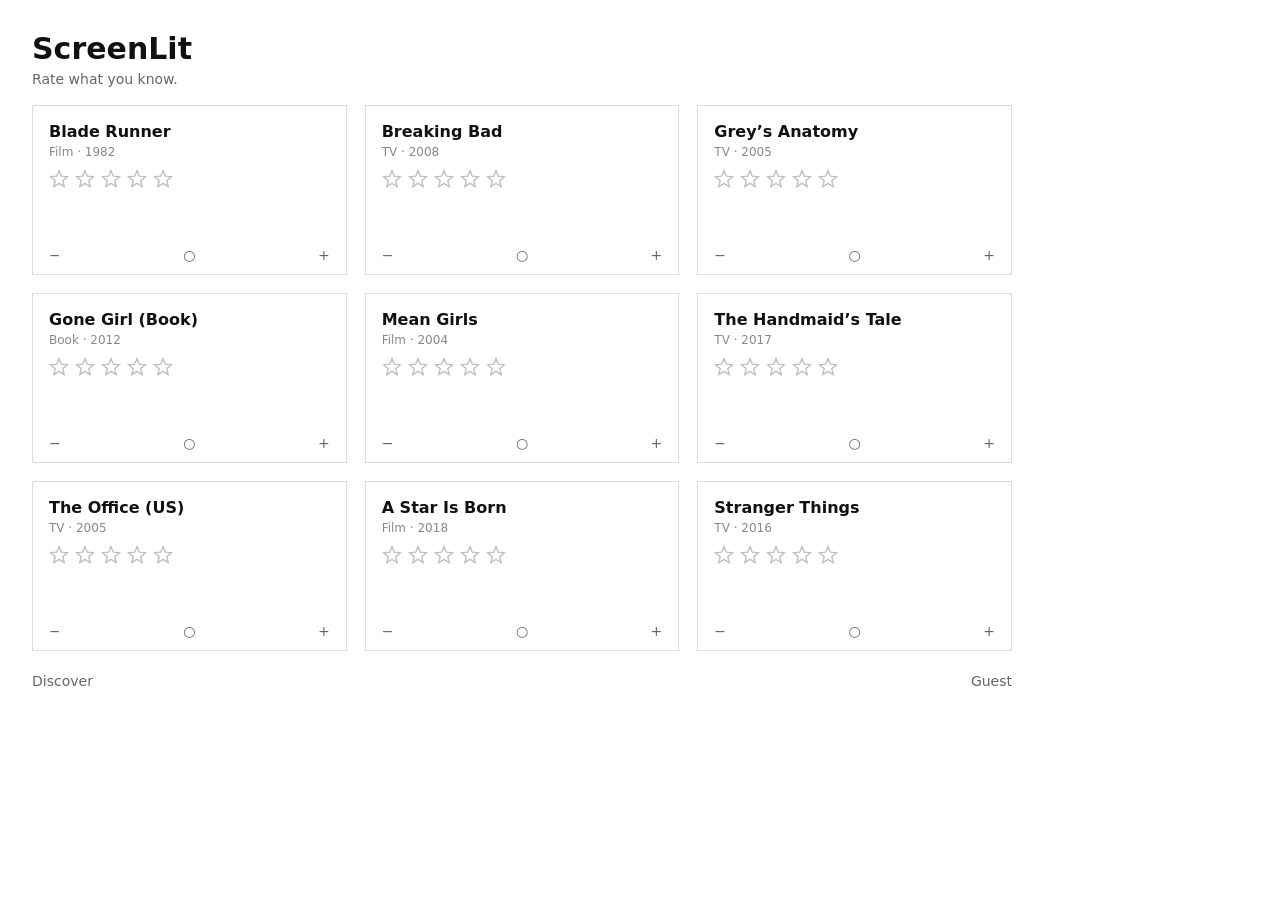
<file: index.html>
<!doctype html>
<html lang="en">
<head>
  <meta charset="utf-8" />
  <meta name="viewport" content="width=device-width,initial-scale=1" />
  <title>ScreenLit</title>
  <link rel="stylesheet" href="styles.css" />
</head>
<body>
  <header class="header">
    <div class="brand">ScreenLit</div>
    <div class="subtitle">Rate what you know.</div>
  </header>

  <main class="main">
    <div id="grid" class="grid" aria-label="Index grid"></div>

    <div class="nav">
      <a class="navlink" href="discover.html">Discover</a>
      <a class="navlink" id="slMode" href="entry.html?return=index">Mode</a>
    </div>
  </main>

  <script src="globals.js"></script>
  <script src="catalog.js"></script>
  <script src="storage.js"></script>
  <script src="mode_sync.js"></script>
  <script src="pools.js?v=sl314_pool1"></script>
  <script src="aggregate.js?v=sl314_aggwrite1"></script>
  <script src="index.js"></script>
  <script src="backend_hook.js"></script>
</body>
</html>
</file>
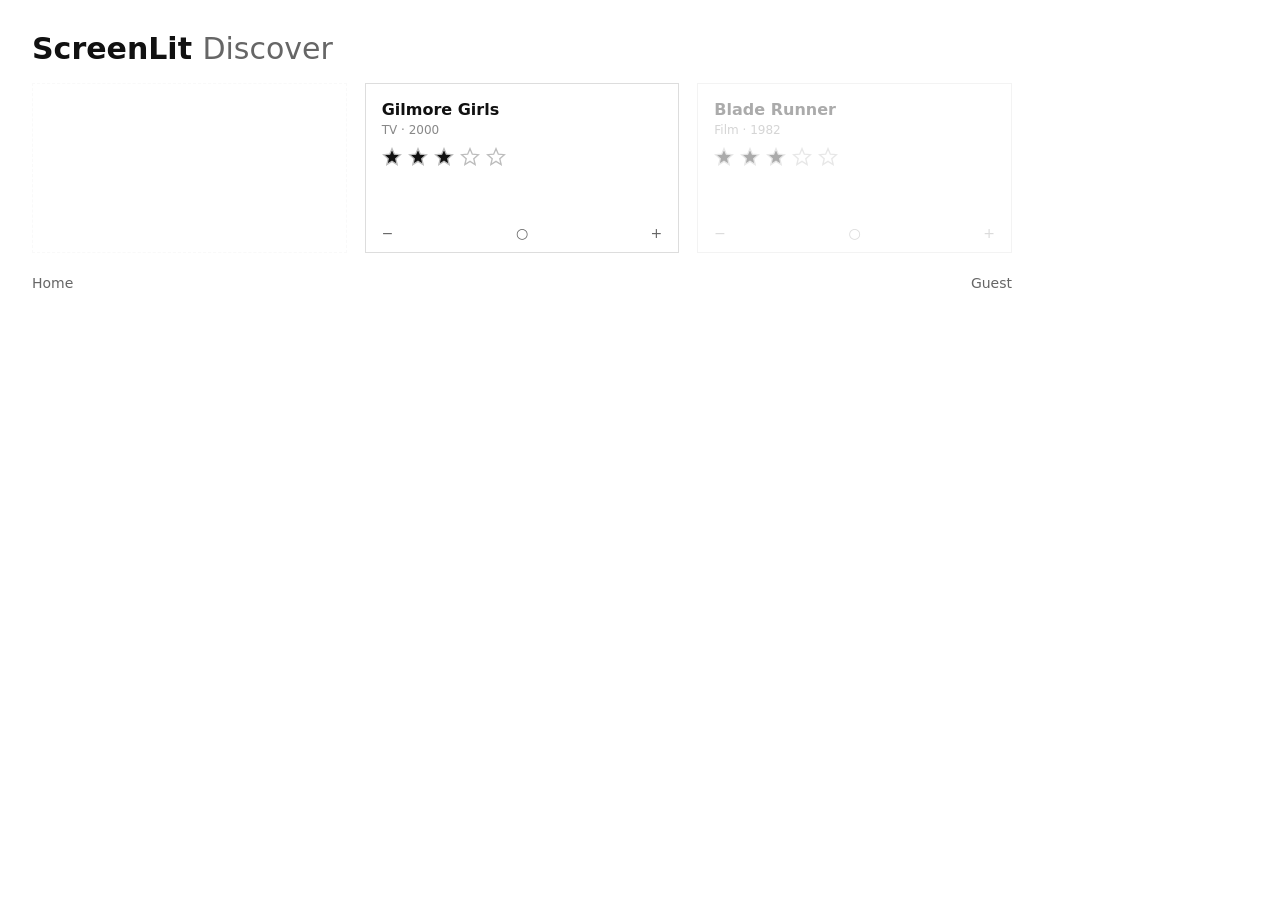
<file: discover.html>
<!doctype html>
<html lang="en">
<head>
  <meta charset="utf-8" />
  <meta name="viewport" content="width=device-width,initial-scale=1" />
  <title>ScreenLit Discover</title>
  <link rel="stylesheet" href="styles.css?v=clean_discover_1" />
  <style id="slFooterKill">
    /* Hard rule: footer contains ONLY Home (left) and Mode (right). */
    #slFooterNuke{
      display:flex;
      justify-content:space-between;
      align-items:center;
      width:100%;
    }
    /* Hide any injected/accidental footer children beyond the two anchors. */
    #slFooterNuke > :not(#slHome):not(#slMode){
      display:none !important;
    }
    /* If a script injects pseudo-elements, kill them too. */
    #slFooterNuke *::before,
    #slFooterNuke *::after{
      content:none !important;
    }
  </style>
</head>
<body>
  <header class="header">
    <div class="brand">ScreenLit <span class="brandSub">Discover</span></div>
  </header>

  <main class="main">
    <div id="conveyor" class="conveyor" aria-label="Discover conveyor"></div>

    <div class="nav" id="slFooterNuke">
      <a class="navlink" id="slHome" href="index.html">Home</a>
      <a class="navlink" id="slMode" href="entry.html?return=discover">Mode</a>
    </div>
  </main>

  <script src="globals.js"></script>
  <script src="catalog.js?v=clean_discover_1"></script>
  <script src="storage.js?v=clean_discover_1"></script>
  <script src="mode_sync.js"></script>
  <script src="pools.js?v=clean_discover_1"></script>
  <script src="graph_seed.js?v=clean_discover_1"></script>
  <script src="graph.js?v=clean_discover_1"></script>
  <script src="discover.js?v=clean_discover_1"></script>
  <script src="wormhole.js?v=clean_discover_1"></script>
  <script src="backend_hook.js"></script>
</body>
</html>
</file>
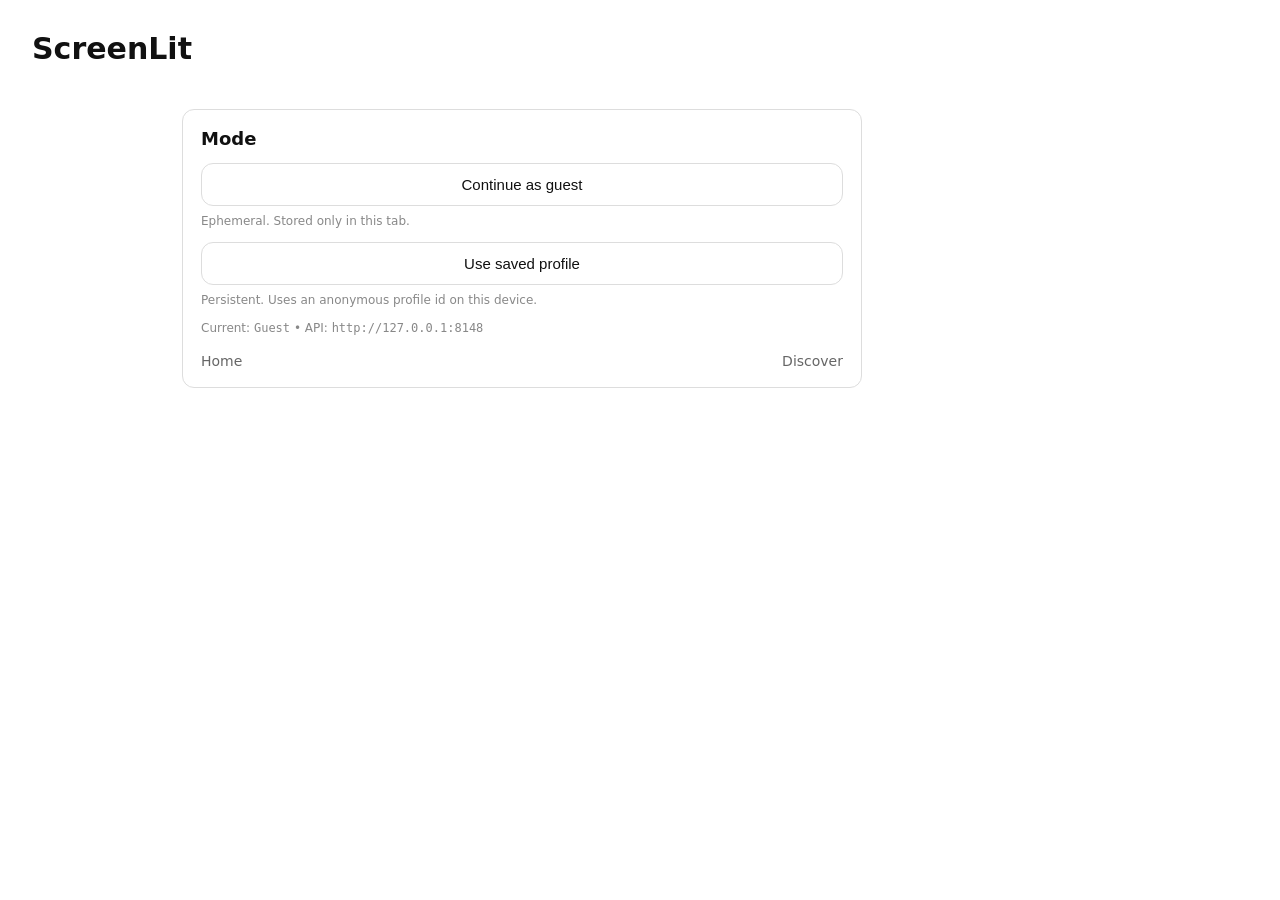
<file: entry.html>
<!doctype html>
<html lang="en">
<head>
  <meta charset="utf-8" />
  <meta name="viewport" content="width=device-width,initial-scale=1" />
  <title>ScreenLit — Mode</title>
  <link rel="stylesheet" href="styles.css" />
  <style>
    .slModeWrap{ max-width:720px; margin:44px auto; padding:0 20px; }
    .slModeCard{ border:1px solid var(--line); border-radius:12px; padding:18px; background:#fff; }
    .slModeH{ font-size:18px; font-weight:600; margin:0 0 14px 0; }
    .slModeRow{ margin:14px 0; }
    .slModeBtn{
      width:100%;
      padding:12px 14px;
      border-radius:12px;
      border:1px solid var(--line);
      background:#fff;
      cursor:pointer;
      font-size:15px;
      color: #111;
    }
    .slModeBtn:hover{ background: rgba(0,0,0,0.03); }
    .slModeHint{ margin-top:8px; font-size:12px; color: var(--muted2); }
    .slModeStatus{ margin-top:12px; font-size:12px; color: var(--muted2); }
    .slMono{ font-family: ui-monospace, Menlo, Monaco, Consolas, monospace; }
  </style>
</head>
<body>
  <header class="header">
    <div class="brand">ScreenLit</div>
  </header>

  <main class="main">
    <div class="slModeWrap">
      <div class="slModeCard">
        <div class="slModeH">Mode</div>

        <div class="slModeRow">
          <button id="slGuestBtn" class="slModeBtn">Continue as guest</button>
          <div class="slModeHint">Ephemeral. Stored only in this tab.</div>
        </div>

        <div class="slModeRow">
          <button id="slSavedBtn" class="slModeBtn">Use saved profile</button>
          <div class="slModeHint">Persistent. Uses an anonymous profile id on this device.</div>
        </div>

        <div id="slModeStatus" class="slModeStatus">—</div>

        <div class="nav" style="margin-top:18px;">
          <a class="navlink" href="index.html">Home</a>
          <a class="navlink" href="discover.html">Discover</a>
        </div>
      </div>
    </div>
  </main>

  <script src="storage.js"></script>
  <script src="entry.js"></script>
</body>
</html>
</file>
<file: styles.css>
:root{
  --ink:#111;
  --muted:#666;
  --muted2:#888;
  --line:#ddd;
  --bg:#fff;

  --gold:#d8b11e;
  --infer:#111;      /* near-black for inferred */
  --outline:#bdbdbd; /* star outline */
  --hover:#777;      /* index hover outline emphasis */
  --fadeSide:0.35;

  --tilePad:16px;
  --tileMinH:170px;
  --gap:18px;
}

*{ box-sizing:border-box; }

body{
  margin:0;
  padding:32px;
  background:var(--bg);
  color:var(--ink);
  font-family: system-ui, -apple-system, Segoe UI, Roboto, Helvetica, Arial, sans-serif;
}

.header{
  margin-bottom:18px;
}
.brand{
  font-size:30px;
  font-weight:600;
  line-height:1.1;
}
.brandSub{
  font-weight:400;
  color:var(--muted);
}
.subtitle{
  margin-top:6px;
  font-size:14px;
  color:var(--muted);
}

.main{ max-width: 980px; }

.nav{
  margin-top:22px;
}
.navlink{
  color:var(--muted);
  text-decoration:none;
  font-size:14px;
}

.grid{
  display:grid;
  grid-template-columns: repeat(3, 1fr);
  gap: var(--gap);
}

.conveyor{
  display:grid;
  grid-template-columns: repeat(3, 1fr);
  gap: var(--gap);
  align-items:stretch;
}

.slot{
  opacity:1;
}
.slot.left, .slot.right{
  opacity: var(--fadeSide);
}
.slot .tile{
  height:100%;
}

.tile{
  position:relative;
  border:1px solid var(--line);
  padding: var(--tilePad);
  min-height: var(--tileMinH);
  transition: opacity 180ms linear;
  background: #fff;
}

.tile.fadeOut{ opacity:0; }

.tileTitle{
  font-size:16px;
  font-weight:600;
  margin-bottom:4px;
}
.tileMeta{
  font-size:12px;
  color:var(--muted2);
  margin-bottom:10px;
}

.starsRow{
  display:flex;
  gap:6px;
  margin-bottom:16px;
  user-select:none;
}

/* SVG star button */
.starBtn{
  width:20px;
  height:20px;
  padding:0;
  border:none;
  background:none;
  cursor:pointer;
  display:inline-flex;
}
.starBtn[aria-disabled="true"]{
  cursor:default;
}

/* outline always visible; fill controlled by JS via clip width */
.starOutline{
  stroke: var(--outline);
  stroke-width:1.6;
  fill: none;
}
.starOutline.hoverEmph{
  stroke: var(--hover);
}

.starFillInfer{
  fill: var(--infer);
}
.starFillGold{
  fill: var(--gold);
}

/* icon triad (same layout on Index and Discover) */
.triad{
  position:absolute;
  left:12px;
  right:12px;
  bottom:10px;
  display:flex;
  justify-content:space-between;
  align-items:center;
  gap:10px;
}

.icon{
  position:relative;
  cursor:pointer;
  color:var(--muted);
  font-size:14px;
  line-height:1;
  padding:2px 4px;
  user-select:none;
}

.icon[aria-disabled="true"]{
  cursor:default;
  opacity:0.65;
}

.iconLabel{
  position:absolute;
  bottom:120%;
  left:50%;
  transform:translateX(-50%);
  font-size:11px;
  color:var(--muted);
  white-space:nowrap;
  opacity:0;
  pointer-events:none;
}
.icon:hover .iconLabel{ opacity:1; }

/* empty left slot on Discover */
.tileEmpty{
  border:1px dashed #eee;
  color:#bbb;
}

/* Prevent default focus ring ugliness while still accessible */
.starBtn:focus-visible, .icon:focus-visible, .navlink:focus-visible{
  outline:2px solid #bbb;
  outline-offset:2px;
}
/* ---- Discover empty state (gentle fallback) ---- */
.empty-discover {
  text-align: center;
  opacity: 0.6;
  padding: 2rem;
}
.empty-discover .title {
  font-size: 1.1rem;
  margin-bottom: 0.5rem;
}
.empty-discover .subtitle {
  font-size: 0.95rem;
  margin-bottom: 0.5rem;
}
.empty-discover .hint {
  font-size: 0.85rem;
}
/* ---------------------------------------------- */

/* ---- Aggregate (Discover) ---- */
.aggCount{
  margin-left: 10px;
  color: var(--muted2);
  font-variant-numeric: tabular-nums;
  opacity: 0.85;
}
/* -------------------------------- */

/* ---- Entry Gate (guest vs saved) ---- */
.entryGate{
  position:fixed;
  inset:0;
  background:var(--bg);
  display:flex;
  align-items:center;
  justify-content:center;
  z-index:9999;
  opacity:0;
  transition: opacity 180ms linear;
}
.entryGate.show{ opacity:1; }
.entryGate.hide{ opacity:0; }

.entryPanel{
  display:flex;
  flex-direction:column;
  gap:12px;
}

.entryBtn{
  background:none;
  border:1px solid var(--line);
  padding:10px 14px;
  color:var(--muted);
  font-size:14px;
  cursor:pointer;
}
.entryBtn:hover{
  color:var(--ink);
  border-color:#cfcfcf;
}
.entryBtn:focus-visible{
  outline:2px solid #bbb;
  outline-offset:2px;
}
/* ------------------------------------- */



/* Wormhole portal */
.portal{
  display: inline-block;
  margin-right: 14px;
  cursor: pointer;
  user-select: none;
  opacity: 0.35;
}

.portal:hover{ opacity: 0.8; }

.portalFixed{
  position: fixed;
  right: 18px;
  bottom: 18px;
  z-index: 9999;
}

.portal.pulse{
  animation: slPortalPulse 0.45s ease-in-out 1;
}

@keyframes slPortalPulse{
  0%{ transform: scale(1); }
  50%{ transform: scale(1.18); }
  100%{ transform: scale(1); }
}


/* Wormhole portal (centered) */
.portalWrapFixed{
  position: fixed;
  left: 0;
  right: 0;
  bottom: 18px;
  display: flex;
  justify-content: center;
  z-index: 9999;
  pointer-events: none;
}
.portal{
  pointer-events: auto;
  cursor: pointer;
  user-select: none;
  opacity: 0.30;
  color: var(--muted);
  font-size: 16px;
  line-height: 1;
}
.portal:hover{ opacity: 0.80; }

.portal.pulse{
  animation: slPortalPulse 0.45s ease-in-out 1;
}
@keyframes slPortalPulse{
  0%{ transform: scale(1); }
  50%{ transform: scale(1.18); }
  100%{ transform: scale(1); }
}
/* --------------------------- */


/* Portal centering + opacity pulse fix */
.portal{
  margin: 0 !important;
  padding: 0 !important;
}

/* Override prior pulse (opacity-only; no transforms) */
@keyframes slPortalPulse{
  0%{ opacity: 0.30; }
  50%{ opacity: 0.85; }
  100%{ opacity: 0.30; }
}
/* ------------------------------------- */


/* Wormhole portal nav-centered */
.navHasPortal{
  position: relative;
}

/* Center overlay inside the nav row */
.portalWrapNav{
  position: absolute;
  left: 0;
  right: 0;
  top: 0;
  bottom: 0;
  display: flex;
  justify-content: center;
  align-items: center;
  pointer-events: none;
}

/* Fallback placement (if nav not found) */
.portalWrapFixed{
  position: fixed;
  left: 0;
  right: 0;
  bottom: 18px;
  display: flex;
  justify-content: center;
  z-index: 9999;
  pointer-events: none;
}

/* The glyph itself */
.portal{
  pointer-events: auto;
  cursor: pointer;
  user-select: none;
  color: #333;          /* darker, not black */
  opacity: 0.55;
  font-size: 16px;
  line-height: 1;
}

.portal:hover{
  opacity: 0.85;
}

/* Opacity-only pulse (no transforms) */
.portal.pulse{
  animation: slPortalPulse 0.45s linear 1;
}

@keyframes slPortalPulse{
  0%{ opacity: 0.55; }
  50%{ opacity: 0.95; }
  100%{ opacity: 0.55; }
}
/* ------------------------------ */

/* SL nav split: Mode right */
.nav, .navline, .footer {
  display: flex;
  align-items: center;
}
.nav > :last-child, .navline > :last-child, .footer > :last-child {
  margin-left: auto;
}
</file>
